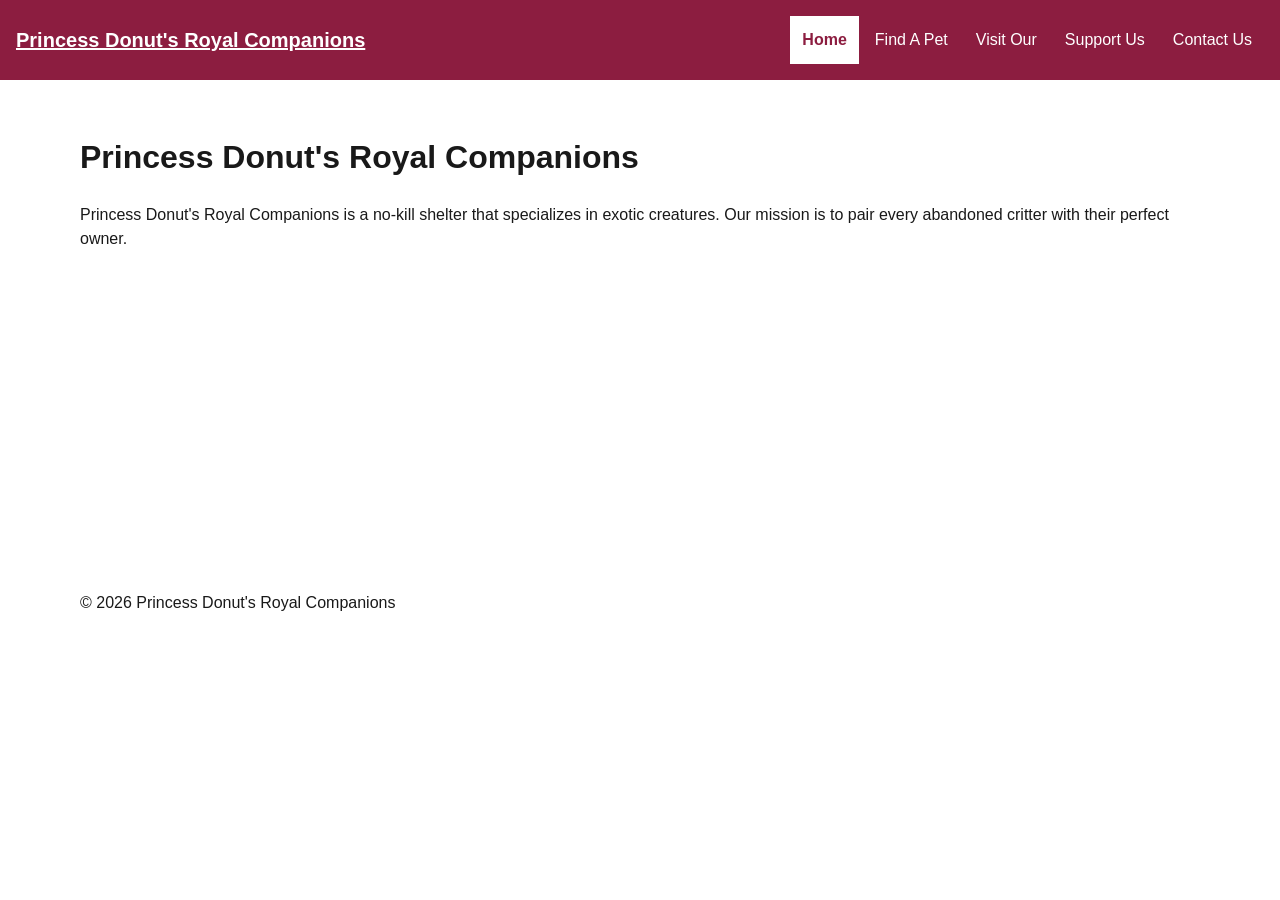
<file: index.html>
<!doctype html>
<html lang="en">
    <head>
        <meta charset="utf-8">
        <meta name="viewport" content="width=device-width,initial-scale=1">
        <title>Home | Princess Donut's Royal Companions</title>
        <link rel="stylesheet" href="styles.css">
        <script src="navigation.js" defer></script>
    </head>
    <body>
        <a class="skip-link" href="#main">Skip to main content</a>
        <header class="site-header">
            <a class="brand" href="index.html">Princess Donut's Royal Companions</a>
            <nav aria-label="Primary navigation">
                <button class="menu-button" type="button" aria-controls="primary-nav" aria-expanded="false" hidden>Menu</button>
                <ul class="nav-list" id="primary-nav">
                    <li><a href="index.html" aria-current="page">Home</a></li>
                    <li><a href="pets.html">Find A Pet</a></li>
                    <li><a href="visit.html">Visit Our</a></li>
                    <li><a href="support.html">Support Us</a></li>     
                    <li><a href="contact.html">Contact Us</a></li>
                </ul>
            </nav>
        </header>
        <main id="main">
            <h1>Princess Donut's Royal Companions</h1>
            <p>Princess Donut's Royal Companions is a no&#8209;kill shelter that specializes in exotic creatures. 
                Our mission is to pair every abandoned critter with their perfect owner.
            </p>
        </main>
        <footer>
            <p>&copy; 2026 Princess Donut's Royal Companions</p>
        </footer>
    </body>
</html>
</file>
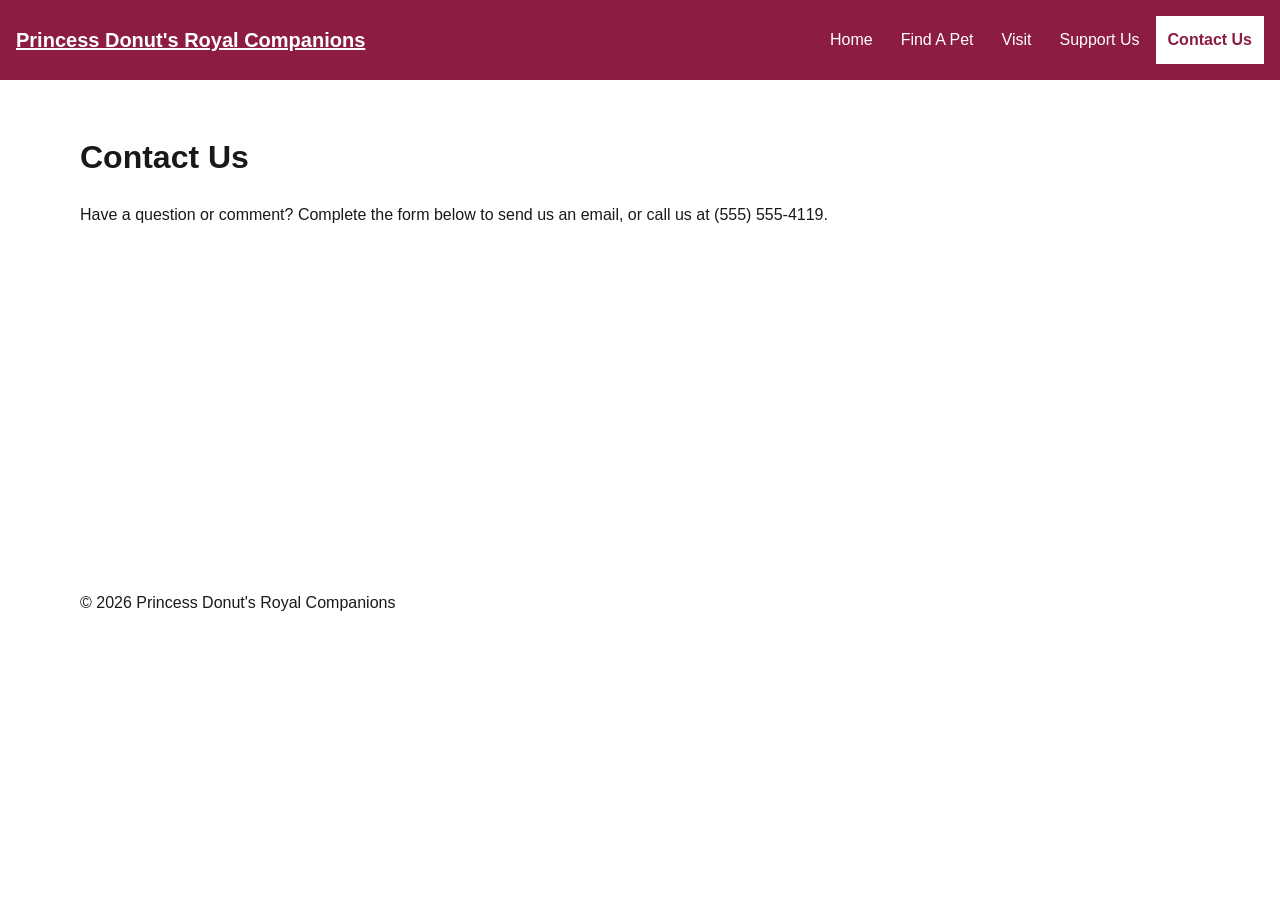
<file: contact.html>
<!doctype html>
<html lang="en">
    <head>
        <meta charset="utf-8">
        <meta name="viewport" content="width=device-width,initial-scale=1">
        <title>Visit | Princess Donut's Royal Companions</title>
        <link rel="stylesheet" href="styles.css">
        <script src="navigation.js" defer></script>
    </head>
    <body>
        <a class="skip-link" href="#main">Skip to main content</a>
        <header class="site-header">
            <a class="brand" href="index.html">Princess Donut's Royal Companions</a>
            <nav aria-label="Primary navigation">
                <button class="menu-button" type="button" aria-controls="primary-nav" aria-expanded="false" hidden>Menu</button>
                <ul class="nav-list" id="primary-nav">
                    <li><a href="index.html">Home</a></li>
                    <li><a href="pets.html">Find A Pet</a></li>
                    <li><a href="visit.html">Visit</a></li>
                    <li><a href="support.html">Support Us</a></li>
                    <li><a href="contact.html" aria-current="page">Contact Us</a></li>
                    </ul>
                </nav>
            </header>
        <main id="main">
            <h1>Contact Us</h1>
            <p>Have a question or comment? Complete the form below to send us an email, or call us at (555) 555-4119. </p>
        </main>
        <footer>
            <p>&copy; 2026 Princess Donut's Royal Companions</p>
        </footer>
    </body>
</html>
</file>
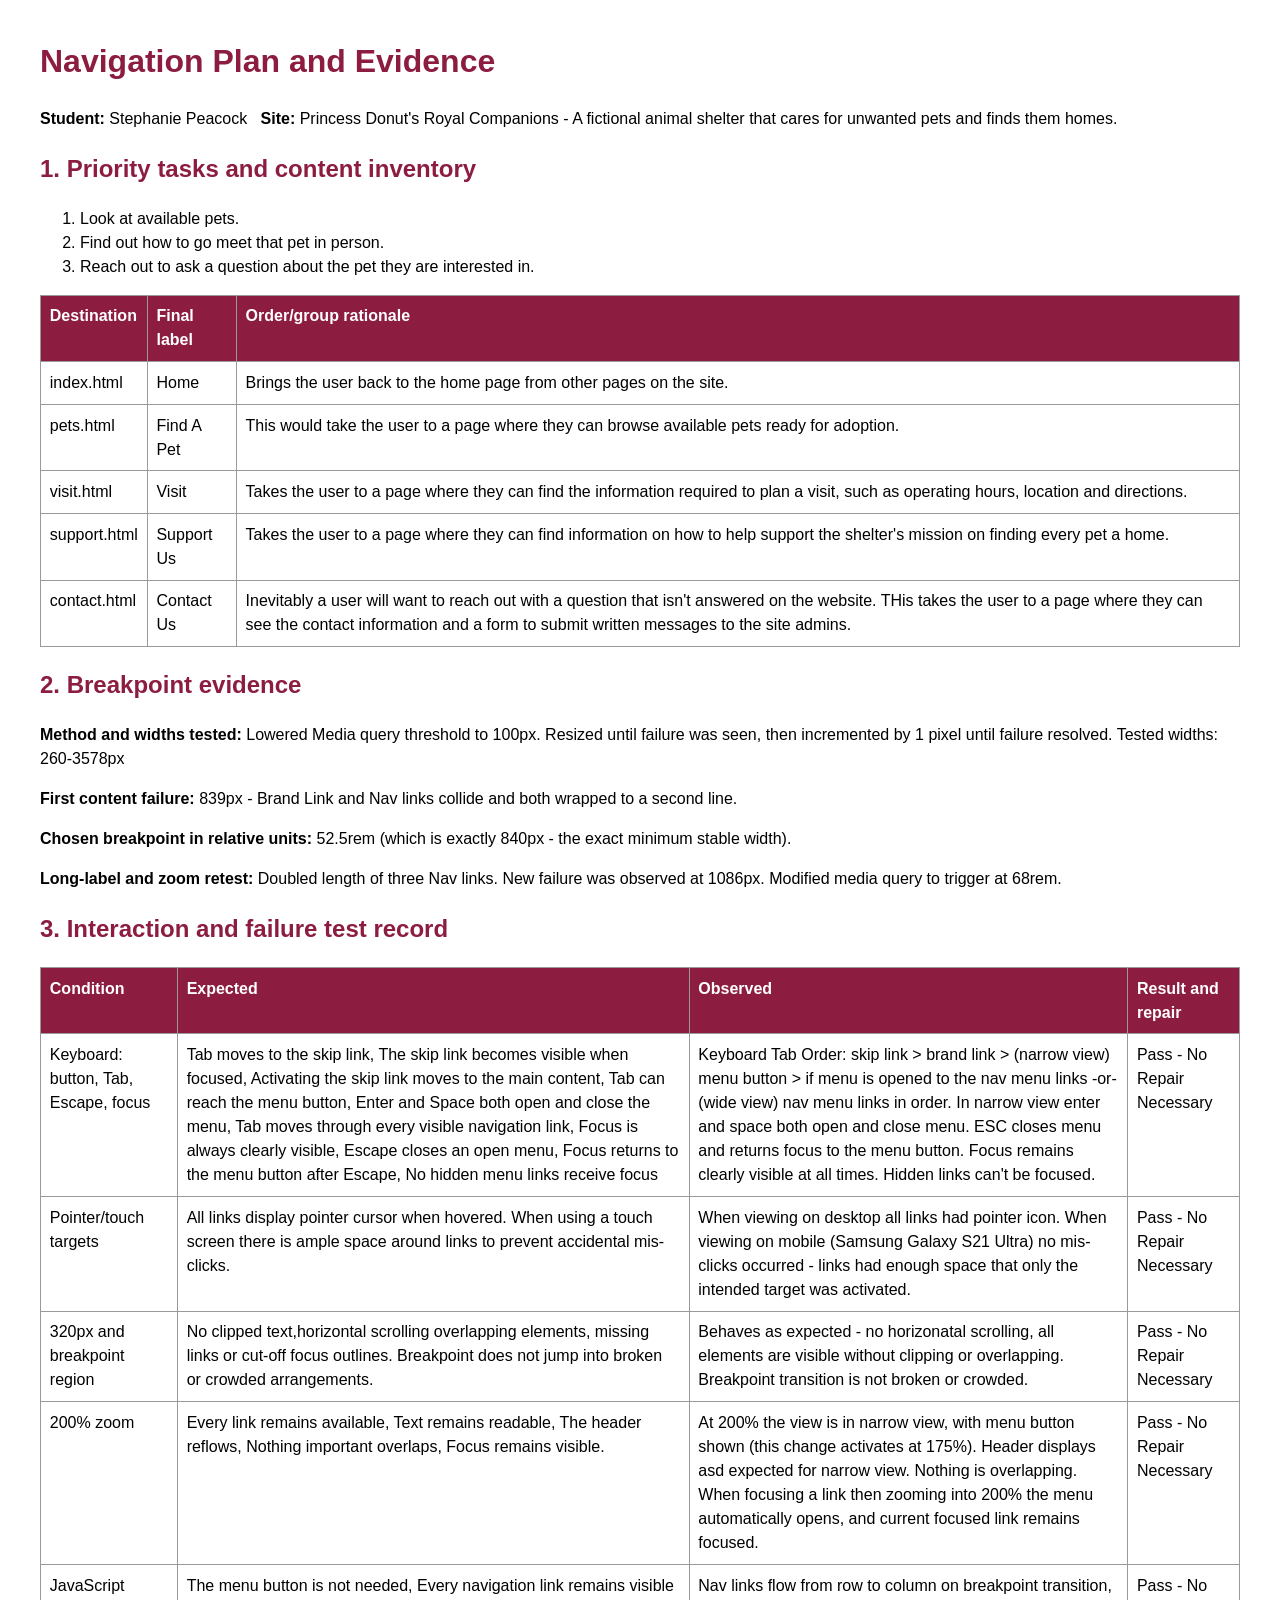
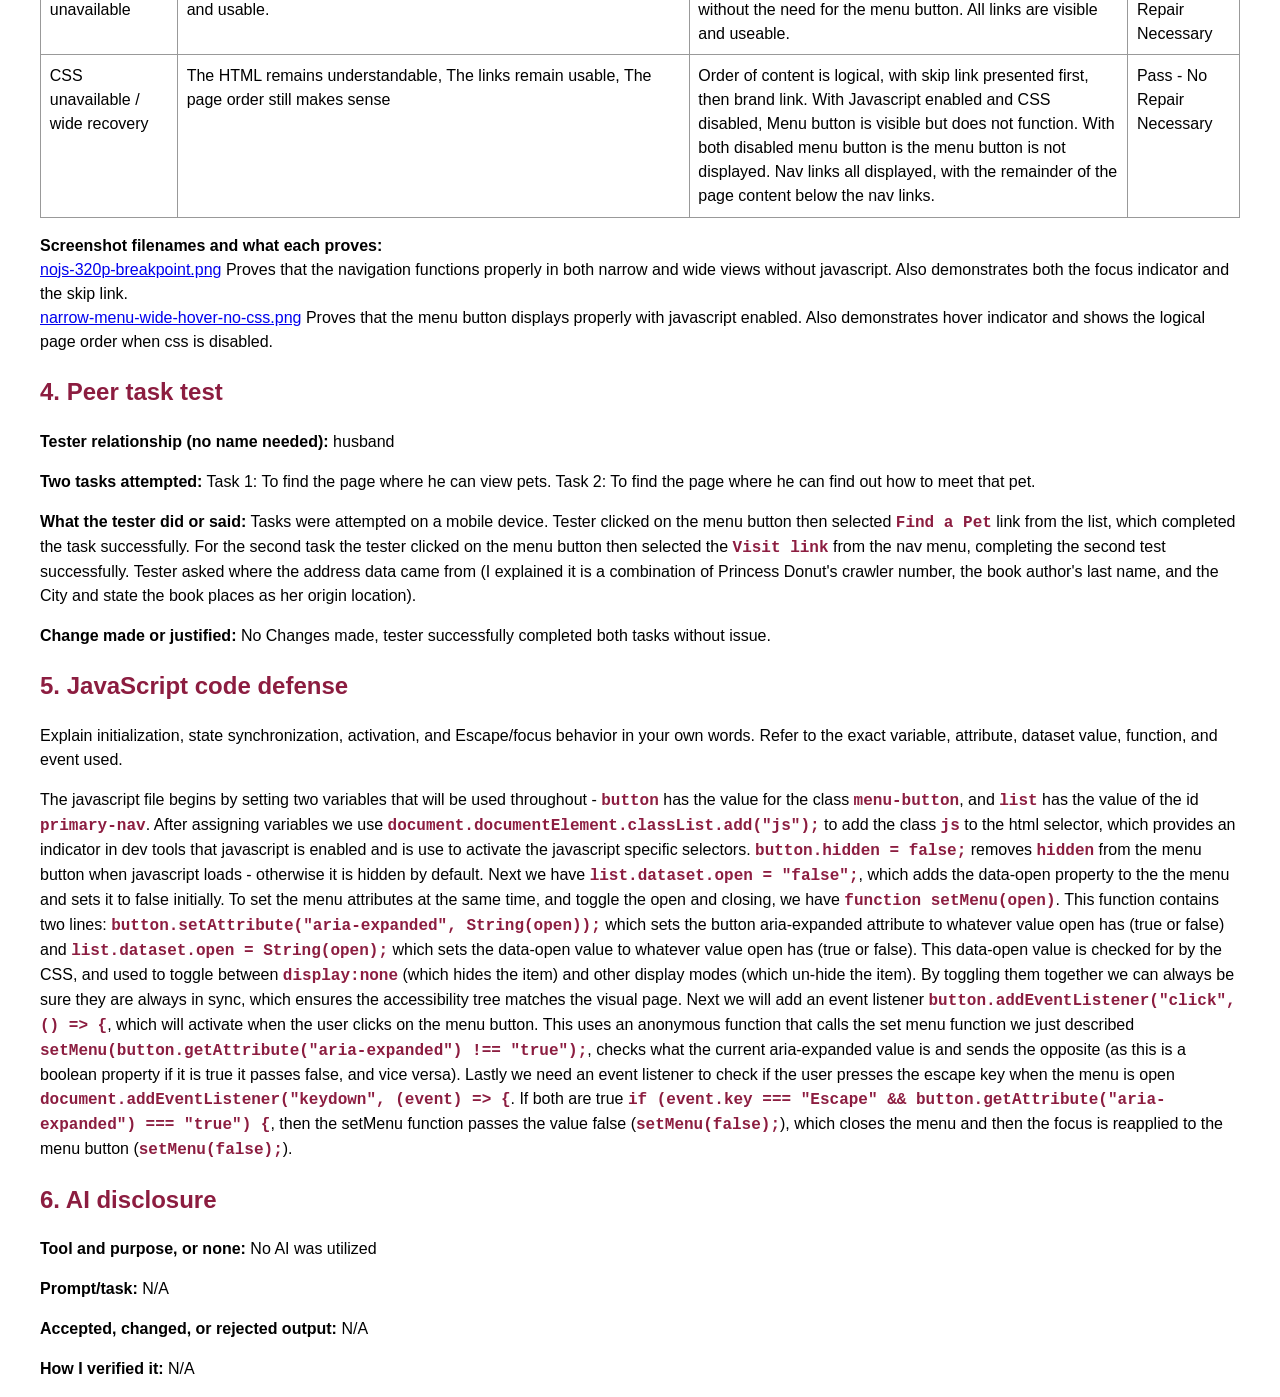
<file: navigation-plan.html>
<!doctype html>
<html lang="en">
    <head>
        <meta charset="utf-8">
        <title>Navigation Plan and Evidence</title>
        <style>
            body{max-width:75rem;margin:auto;padding:1rem;font:1rem/1.5 Arial,sans-serif}
            h1,h2{color:#8c1d40}
            table{width:100%;border-collapse:collapse}
            th,td{border:1px solid #999;padding:.55rem;text-align:left;vertical-align:top}
            th{background:#8c1d40;color:#fff}
            code{font-weight: bold; color: #8c1d40;}
            </style>
    </head>
    <body>
        <h1>Navigation Plan and Evidence</h1>
        <p><strong>Student:</strong> Stephanie Peacock &nbsp; <strong>Site:</strong> Princess Donut's Royal Companions - A fictional animal shelter that cares for unwanted pets and finds them homes.</p>
        <h2>1. Priority tasks and content inventory</h2>
        <ol>
            <li>Look at available pets.</li>
            <li>Find out how to go meet that pet in person.</li>
            <li>Reach out to ask a question about the pet they are interested in.</li>
        </ol>
        <table>
            <tr>
                <th>Destination</th>
                <th>Final label</th>
                <th>Order/group rationale</th>
            </tr>
            <tr>
                <td>index.html</td>
                <td>Home</td>
                <td>Brings the user back to the home page from other pages on the site.</td>
            </tr>
            <tr>
                <td>pets.html</td>
                <td>Find A Pet</td>
                <td>This would take the user to a page where they can browse available pets ready for adoption.</td>
            </tr>
            <tr>
                <td>visit.html</td>
                <td>Visit</td>
                <td>Takes the user to a page where they can find the information required to plan a visit, such as operating hours, location and directions.</td>
            </tr>
            <tr>
                <td>support.html</td>
                <td>Support Us</td>
                <td>Takes the user to a page where they can find information on how to help support the shelter's mission on finding every pet a home.</td>
            </tr>
            <tr>
                <td>contact.html</td>
                <td>Contact Us</td>
                <td>Inevitably a user will want to reach out with a question that isn't answered on the website. THis takes the user to a page where they can see the contact information and a form to submit written messages to the site admins.</td>
            </tr>
        </table>
        <h2>2. Breakpoint evidence</h2>
        <p><strong>Method and widths tested:</strong> Lowered Media query threshold to 100px. Resized until failure was seen, then incremented by 1 pixel until failure resolved. Tested widths: 260-3578px</p>
        <p><strong>First content failure:</strong> 839px - Brand Link and Nav links collide and both wrapped to a second line.</p>
        <p><strong>Chosen breakpoint in relative units:</strong> 52.5rem (which is exactly 840px - the exact minimum stable width).</p>
        <p><strong>Long-label and zoom retest:</strong> Doubled length of three Nav links. New failure was observed at 1086px. Modified media query to trigger at 68rem.</p>
        <h2>3. Interaction and failure test record</h2>
        <table>
            <tr>
                <th>Condition</th>
                <th>Expected</th>
                <th>Observed</th>
                <th>Result and repair</th>
            </tr>
            <tr>
                <td>Keyboard: button, Tab, Escape, focus</td>
                <td>Tab moves to the skip link, 
                    The skip link becomes visible when focused, 
                    Activating the skip link moves to the main content, 
                    Tab can reach the menu button,
                    Enter and Space both open and close the menu, 
                    Tab moves through every visible navigation link, 
                    Focus is always clearly visible, 
                    Escape closes an open menu, 
                    Focus returns to the menu button after Escape, 
                    No hidden menu links receive focus
                </td>
                <td>Keyboard Tab Order: skip link > brand link > (narrow view) menu button > if menu is opened to the nav menu links -or- (wide view) nav menu links in order. In narrow view enter and space both open and close menu. ESC closes menu and returns focus to the menu button. Focus remains clearly visible at all times. Hidden links can't be focused.</td>
                <td>Pass - No Repair Necessary</td>
            </tr>
            <tr>
                <td>Pointer/touch targets</td>
                <td>All links display pointer cursor when hovered. When using a touch screen there is ample space around links to prevent accidental mis-clicks.</td>
                <td>When viewing on desktop all links had pointer icon. When viewing on mobile (Samsung Galaxy S21 Ultra) no mis-clicks occurred - links had enough space that only the intended target was activated.</td>
                <td>Pass - No Repair Necessary</td>
            </tr>
            <tr>
                <td>320px and breakpoint region</td>
                <td>No clipped text,horizontal scrolling overlapping elements, missing links or cut-off focus outlines. Breakpoint does not jump into broken or crowded arrangements.</td>
                <td>Behaves as expected - no horizonatal scrolling, all elements are visible without clipping or overlapping. Breakpoint transition is not broken or crowded.</td>
                <td>Pass - No Repair Necessary</td>
            </tr>
            <tr>
                <td>200% zoom</td>
                <td>Every link remains available, Text remains readable, The header reflows, Nothing important overlaps, Focus remains visible.</td>
                <td>At 200% the view is in narrow view, with menu button shown (this change activates at 175%). Header displays asd expected for narrow view. Nothing is overlapping. When focusing a link then zooming into 200% the menu automatically opens, and current focused link remains focused.</td>
                <td>Pass - No Repair Necessary</td>
            </tr>
            <tr>
                <td>JavaScript unavailable</td>
                <td>The menu button is not needed, Every navigation link remains visible and usable.</td>
                <td>Nav links flow from row to column on breakpoint transition, without the need for the menu button. All links are visible and useable.</td>
                <td>Pass - No Repair Necessary</td>
            </tr>
            <tr>
                <td>CSS unavailable / wide recovery</td>
                <td>The HTML remains understandable, The links remain usable, The page order still makes sense</td>
                <td>Order of content is logical, with skip link presented first, then brand link. With Javascript enabled and CSS disabled, Menu button is visible but does not function. With both disabled menu button is the menu button is not displayed. Nav links all displayed, with the remainder of the page content below the nav links. </td>
                <td>Pass - No Repair Necessary</td>
            </tr>
        </table>
        <p><strong>Screenshot filenames and what each proves:</strong> <br>
            <a href="nojs-320p-breakpoint.png" target="_blank">nojs-320p-breakpoint.png</a> 
            Proves that the navigation functions properly in both narrow and wide views without 
            javascript. Also demonstrates both the focus indicator and the skip link. <br>
            <a href="narrow-menu-wide-hover-no-css.png" target="_blank">narrow-menu-wide-hover-no-css.png</a> 
            Proves that the menu button displays properly with javascript enabled. Also demonstrates 
            hover indicator and shows the logical page order when css is disabled.
        </p>
        <h2>4. Peer task test</h2>
        <p><strong>Tester relationship (no name needed):</strong> husband</p>
        <p><strong>Two tasks attempted:</strong> Task 1: To find the page where he can view pets. 
            Task 2: To find the page where he can find out how to meet that pet.</p>
        <p><strong>What the tester did or said:</strong> Tasks were attempted on a mobile device. 
            Tester clicked on the menu button then selected <code>Find a Pet</code> link from the list, which completed the task successfully. 
            For the second task the tester clicked on the menu button then selected the <code>Visit link</code> from the nav menu, 
            completing the second test successfully. Tester asked where the address data came from 
            (I explained it is a combination of Princess Donut's crawler number, the book author's last name, 
            and the City and state the book places as her origin location).
        </p>
        <p><strong>Change made or justified:</strong> No Changes made, tester successfully completed both tasks without issue.</p>
        <h2>5. JavaScript code defense</h2>
        <p>Explain initialization, state synchronization, activation, and Escape/focus behavior in your own words. Refer to the exact variable, attribute, dataset value, function, and event used.</p>
        <p>The javascript file begins by setting two variables that will be used 
            throughout - <code>button</code> has the value for the class <code>menu-button</code>, 
            and <code>list</code> has the value of the id <code>primary-nav</code>. 
            After assigning variables we use <code>document.documentElement.classList.add("js");</code> 
            to add the class <code>js</code> to the html selector, which provides an indicator in dev tools 
            that javascript is enabled and is use to activate the javascript specific selectors.
            <code>button.hidden = false;</code> removes <code>hidden</code> from the menu button when javascript 
            loads - otherwise it is hidden by default. Next we have <code>list.dataset.open = "false";</code>,
            which adds the data-open property to the the menu and sets it to false initially.
            To set the menu attributes at the same time, and toggle the open and closing, we have 
            <code>function setMenu(open)</code>. This function contains two lines: 
            <code>button.setAttribute("aria-expanded", String(open));</code> which sets the 
            button aria-expanded attribute to whatever value open has (true or false) and 
            <code>list.dataset.open = String(open);</code> which sets the data-open value to 
            whatever value open has (true or false). This data-open value is checked for by the CSS, 
            and used to toggle between <code>display:none</code> (which hides the item) and other display 
            modes (which un-hide the item). By toggling them together we can always be 
            sure they are always in sync, which ensures the accessibility tree matches the visual 
            page. Next we will add an event listener <code>button.addEventListener("click", () => {</code>, 
            which will activate when the user clicks on the menu button. This uses an 
            anonymous function that calls the set menu function we 
            just described <code>setMenu(button.getAttribute("aria-expanded") !== "true");</code>, 
            checks what the current aria-expanded value is and sends the opposite (as this is a 
            boolean property if it is true it passes false, and vice versa). 
            Lastly we need an event listener to check if the user presses the escape key when 
            the menu is open <code>document.addEventListener("keydown", (event) => {</code>. If both 
            are true <code>if (event.key === "Escape" && button.getAttribute("aria-expanded") === "true") {</code>, 
            then the setMenu function passes the value false (<code>setMenu(false);</code>), 
            which closes the menu and then the focus is reapplied to the menu button (<code>setMenu(false);</code>).
        </p>
        <h2>6. AI disclosure</h2>
        <p><strong>Tool and purpose, or none:</strong> No AI was utilized</p>
        <p><strong>Prompt/task:</strong> N/A</p>
        <p><strong>Accepted, changed, or rejected output:</strong> N/A</p>
        <p><strong>How I verified it:</strong> N/A</p>
    </body>
</html>
</file>
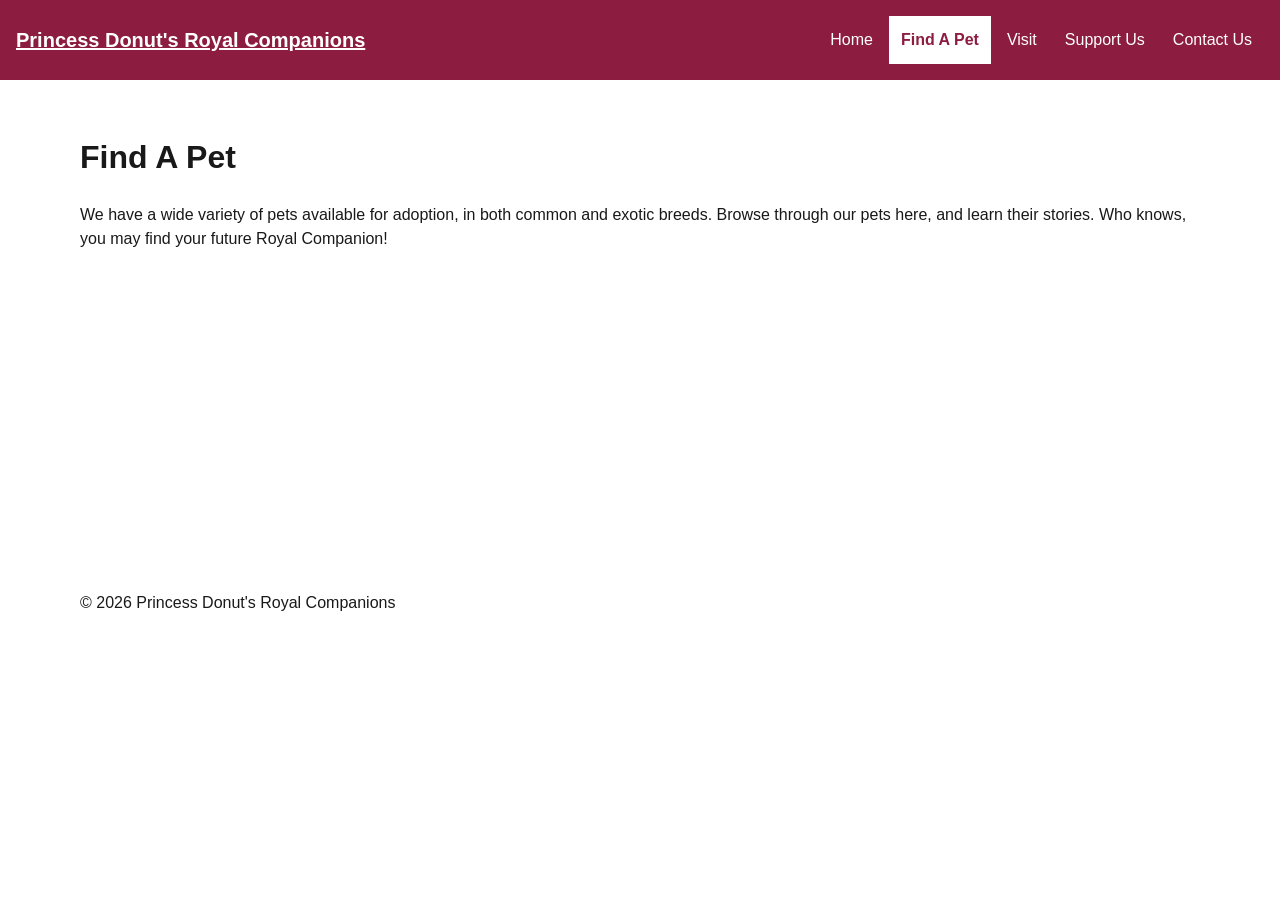
<file: pets.html>
<!doctype html>
<html lang="en">
    <head>
        <meta charset="utf-8">
        <meta name="viewport" content="width=device-width,initial-scale=1">
        <title>Find A Pet | Princess Donut's Royal Companions</title>
        <link rel="stylesheet" href="styles.css">
        <script src="navigation.js" defer></script>
    </head>
    <body>
        <a class="skip-link" href="#main">Skip to main content</a>
        <header class="site-header">
            <a class="brand" href="index.html">Princess Donut's Royal Companions</a>
            <nav aria-label="Primary navigation">
                <button class="menu-button" type="button" aria-controls="primary-nav" aria-expanded="false" hidden>Menu</button>
                <ul class="nav-list" id="primary-nav">
                    <li><a href="index.html">Home</a></li>
                    <li><a href="pets.html" aria-current="page">Find A Pet</a></li>
                    <li><a href="visit.html">Visit</a></li>
                    <li><a href="support.html">Support Us</a></li>
                    <li><a href="contact.html">Contact Us</a></li>
                    </ul>
                </nav>
            </header>
        <main id="main">
            <h1>Find A Pet</h1>
            <p>We have a wide variety of pets available for adoption, in both common and exotic breeds. Browse through our pets here, and learn their stories. Who knows, you may find your future Royal Companion!</p>
        </main>
        <footer>
            <p>&copy; 2026 Princess Donut's Royal Companions</p>
        </footer>
    </body>
</html>
</file>
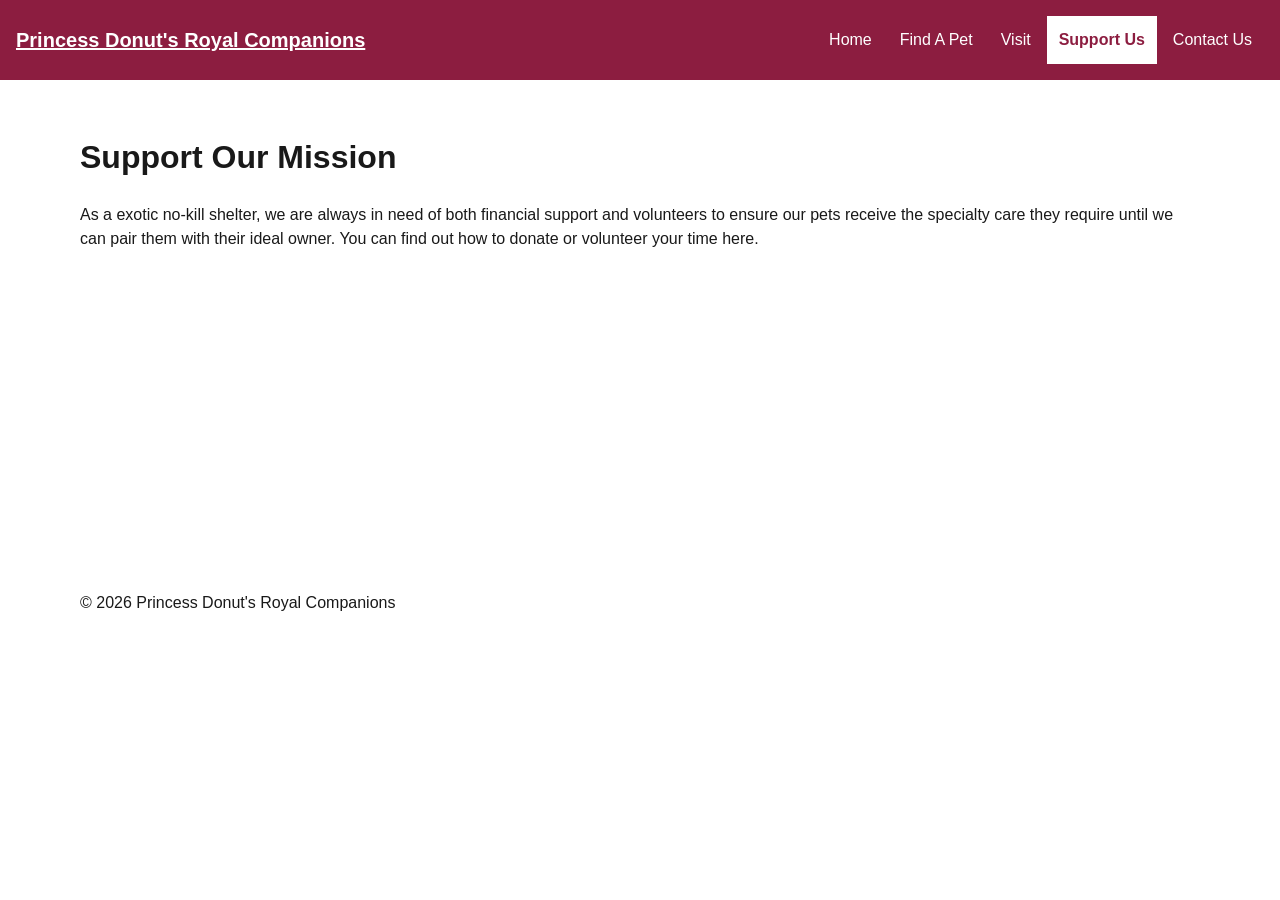
<file: support.html>
<!doctype html>
<html lang="en">
    <head>
        <meta charset="utf-8">
        <meta name="viewport" content="width=device-width,initial-scale=1">
        <title>Support | Princess Donut's Royal Companions</title>
        <link rel="stylesheet" href="styles.css">
        <script src="navigation.js" defer></script>
    </head>
    <body>
        <a class="skip-link" href="#main">Skip to main content</a>
        <header class="site-header">
            <a class="brand" href="index.html">Princess Donut's Royal Companions</a>
            <nav aria-label="Primary navigation">
                <button class="menu-button" type="button" aria-controls="primary-nav" aria-expanded="false" hidden>Menu</button>
                <ul class="nav-list" id="primary-nav">
                    <li><a href="index.html">Home</a></li>
                    <li><a href="pets.html">Find A Pet</a></li>
                    <li><a href="visit.html">Visit</a></li>
                    <li><a href="support.html" aria-current="page">Support Us</a></li>
                    <li><a href="contact.html">Contact Us</a></li>
                    </ul>
                </nav>
            </header>
        <main id="main">
            <h1>Support Our Mission</h1>
            <p>As a exotic no-kill shelter, we are always in need of both financial support and 
                volunteers to ensure our pets receive the specialty care they require until we can 
                pair them with their ideal owner. You can find out how to donate or volunteer your time here.
            </p>
        </main>
        <footer>
            <p>&copy; 2026 Princess Donut's Royal Companions</p>
        </footer>
    </body>
</html>
</file>
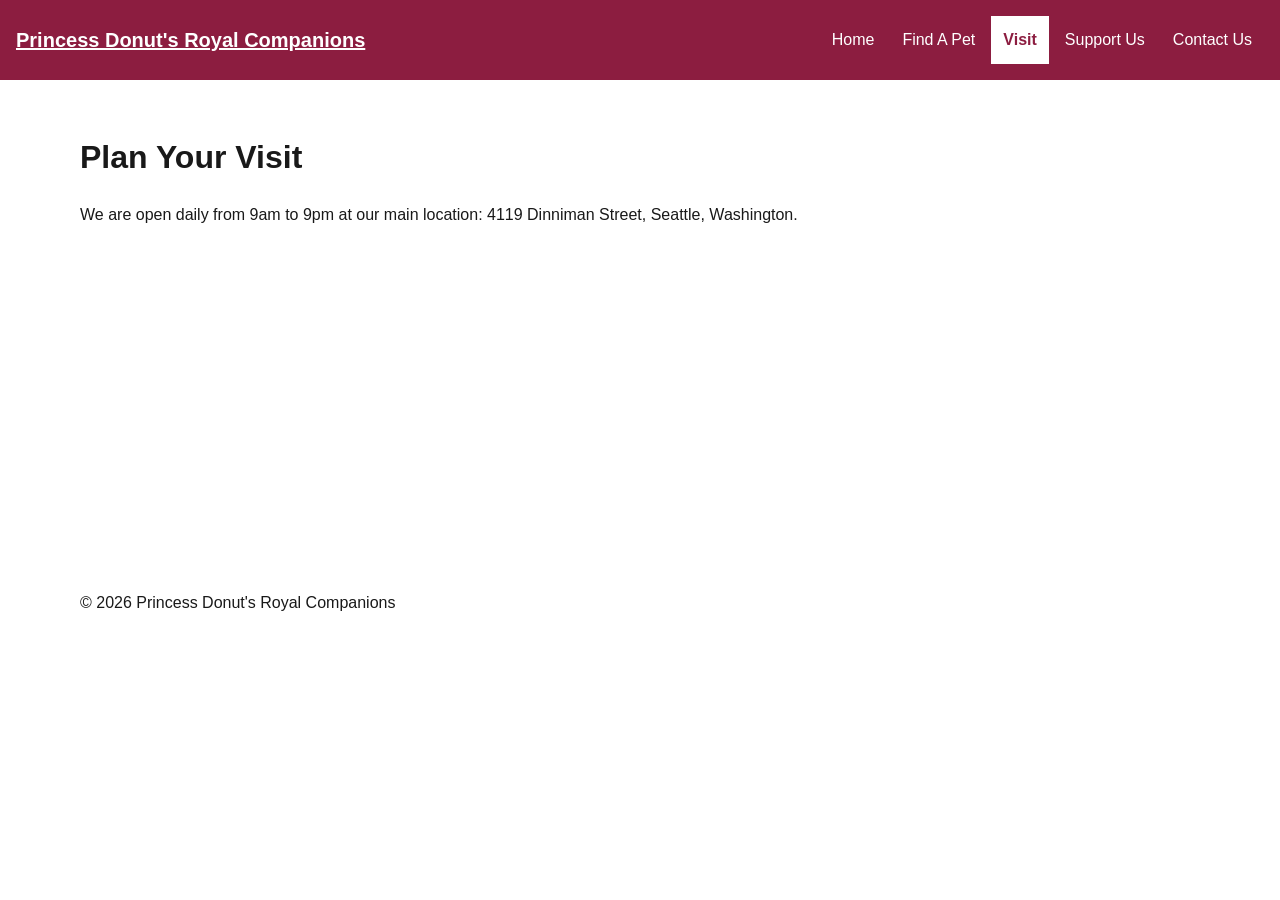
<file: visit.html>
<!doctype html>
<html lang="en">
    <head>
        <meta charset="utf-8">
        <meta name="viewport" content="width=device-width,initial-scale=1">
        <title>Visit | Princess Donut's Royal Companions</title>
        <link rel="stylesheet" href="styles.css">
        <script src="navigation.js" defer></script>
    </head>
    <body>
        <a class="skip-link" href="#main">Skip to main content</a>
        <header class="site-header">
            <a class="brand" href="index.html">Princess Donut's Royal Companions</a>
            <nav aria-label="Primary navigation">
                <button class="menu-button" type="button" aria-controls="primary-nav" aria-expanded="false" hidden>Menu</button>
                <ul class="nav-list" id="primary-nav">
                    <li><a href="index.html">Home</a></li>
                    <li><a href="pets.html">Find A Pet</a></li>
                    <li><a href="visit.html" aria-current="page">Visit</a></li>
                    <li><a href="support.html">Support Us</a></li>
                    <li><a href="contact.html">Contact Us</a></li>
                    </ul>
                </nav>
            </header>
        <main id="main">
            <h1>Plan Your Visit</h1>
            <p>We are open daily from 9am to 9pm at our main location: 4119 Dinniman Street, Seattle, Washington.</p>
        </main>
        <footer>
            <p>&copy; 2026 Princess Donut's Royal Companions</p>
        </footer>
    </body>
</html>
</file>
<file: styles.css>
:root { --brand:#8c1d40; --accent:#ffc627; --ink:#191919; --paper:#fff; --surface:#f1f1f1; --max:70rem; --space:1rem; }
* { box-sizing:border-box; }
body { margin:0; color:var(--ink); background:var(--paper); font:1rem/1.5 Arial,sans-serif; }
.skip-link { position:absolute; left:.5rem; top:-6rem; z-index:20; background:var(--paper); color:var(--ink); padding:.75rem; }
.skip-link:focus { top:.5rem; }
.site-header { background:var(--brand); color:var(--paper); padding:var(--space); }
.brand { color:inherit; font-size: clamp(.75rem, 5vw, 1.25rem); font-weight:700; }
h1 { font-size: clamp(1.5rem, 9vw, 2rem);}
.menu-button { /* TODO: native button appearance, focus, and comfortable target. */ 
    background-color: var(--accent);
    margin-top: var(--space);
    padding: calc(var(--space)* .6) var(--space);
    font: inherit;
    font-weight: bold;
    border: none;
    border-radius: .25rem;
}
.nav-list { 
    list-style:none; 
    margin:.75rem 0 0; 
    padding:0; 
    /* TODO: narrow layout. */ 
    display:grid;
    gap:.25rem;
}
.nav-list a { display:block; color:var(--paper); padding:.75rem; text-decoration:none; }
/* TODO: hover, focus-visible, active, and aria-current styles. */
.nav-list a:hover, .nav-list a:focus-visible, .brand:focus, .brand:hover {
    outline:3px solid var(--accent);
    outline-offset:2px;
}
.nav-list a:hover, .brand:hover {
    background-color: var(--accent);
    color: var(--ink);
}
.menu-button:hover, .menu-button:focus-visible {
    outline:3px solid var(--paper);
    outline-offset:2px;
    cursor: pointer;
}
.menu-button:active {
    background-color: var(--paper);
}
.nav-list a:active {
    color: var(--accent);
}
.nav-list a[aria-current="page"] { 
    background:#fff; 
    color:var(--brand); 
    font-weight:bold; 
}
/* TODO: hide only the enhanced, collapsed narrow list. */
.js .nav-list[data-open="false"] { display:none; }
main, footer { width:min(100% - 3rem,var(--max)); margin-inline:auto; }
main { min-height:55vh; padding-block:2rem; }
/* TODO: add the relative-unit breakpoint justified in navigation-plan.html. */
@media (min-width:68rem) {
  .site-header { display:flex; align-items:center; justify-content:space-between; gap:1rem; }
  .menu-button { display:none; }
  .nav-list, .js .nav-list[data-open] { display:flex; margin:0; flex-wrap:wrap; }
}
</file>
